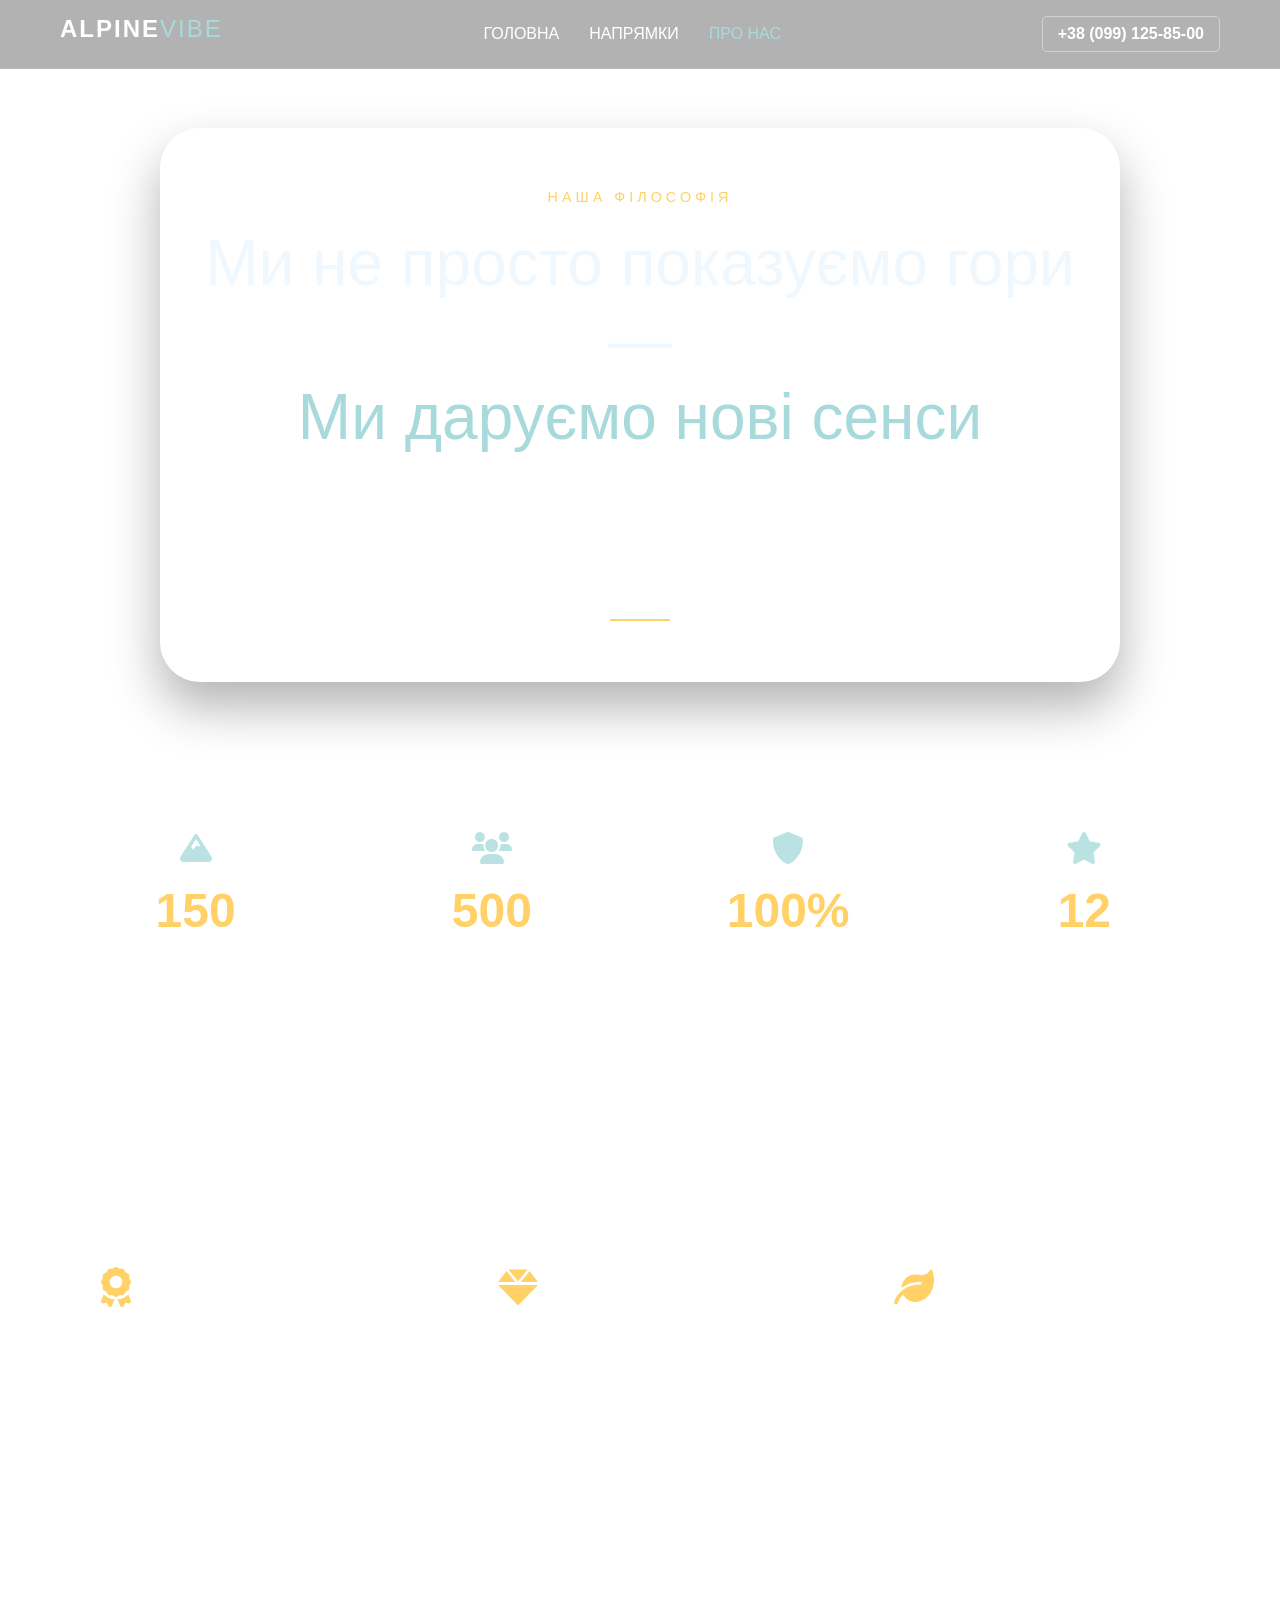
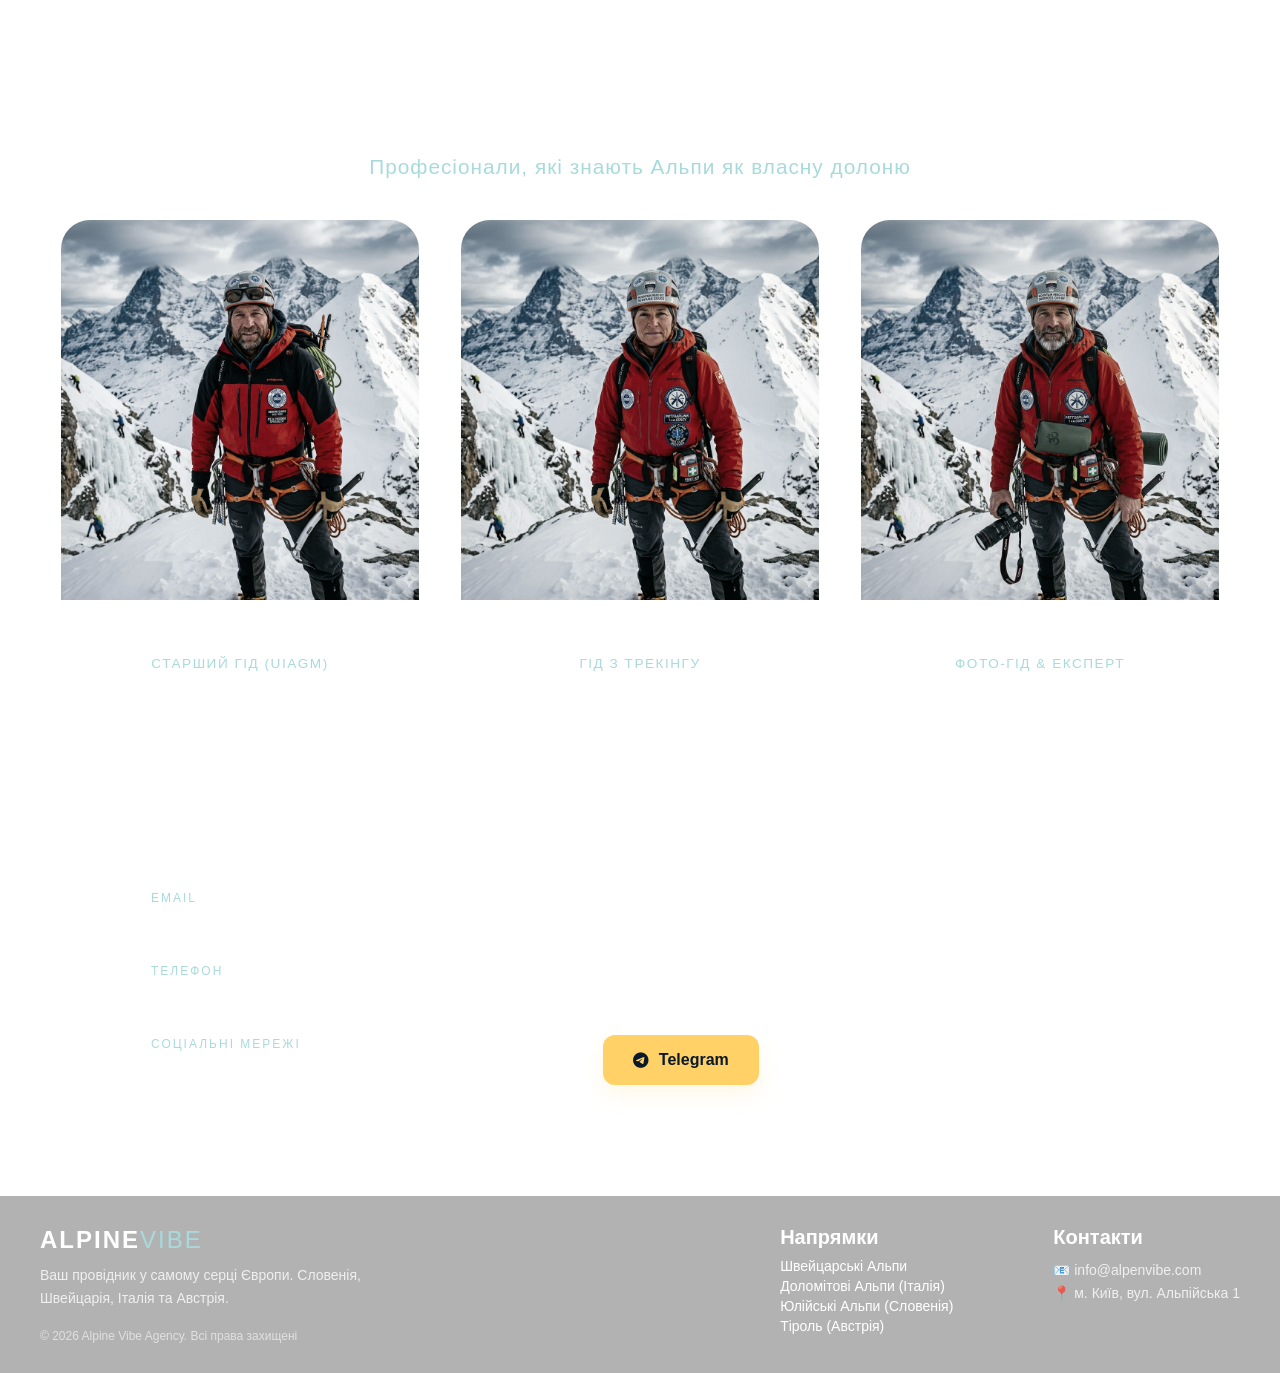
<file: frontend/about/about.html>
<!DOCTYPE html>
<html lang="uk">
<head>
    <meta charset="UTF-8">
    <meta name="viewport" content="width=device-width, initial-scale=1.0">
    <title>Contact Form</title>
    <link rel="stylesheet" href="css/style.css">
    <link rel="stylesheet" href="https://cdnjs.cloudflare.com/ajax/libs/font-awesome/6.0.0/css/all.min.css">
    <link rel="icon" type="image/png" sizes="32x32" href="../../frontend/about/css/img/icon.png">


</head>
<body class="page-about">


<header class="main-header">
    <nav class="nav-container">
        <div class="logo">
            <a href="../../index.html" style="text-decoration: none; color: inherit;">
                ALPINE<span>VIBE</span>
            </a>
        </div>

        <button class="menu-toggle" aria-label="Відкрити меню">
            <span></span>
            <span></span>
            <span></span>
        </button>

        <div class="nav-menu-wrapper">
            <ul class="nav-links">
                <li><a href="../../index.html" class="home-link">Головна</a></li>
                <li><a href="../../frontend/destinations/destinations.html" class="dest-link">Напрямки</a></li>
                <li><a href="../../frontend/about/about.html" class="about-link">Про нас</a></li>
            </ul>
            <a href="https://t.me/Alexei_tgg" class="header-phone">+38 (099) 125-85-00</a>
        </div>
    </nav>
</header>
    







    
    <section class="about-hero">
        <div class="about-hero-container">
            <div class="about-content-box" data-aos="zoom-in">
                <span class="gold-text">Наша Філософія</span>
                <h1>Ми не просто показуємо гори — <br><span>Ми даруємо нові сенси</span></h1>
                <p>
                    AlpenVibe народився з пристрасті до висоти та любові до бездоганного сервісу. 
                    Ми створили простір, де активний драйв зустрічається з абсолютним спокоєм, 
                    щоб кожна ваша подорож стала мистецтвом.
                </p>
                <div class="about-divider"></div>
            </div>
        </div>
    </section>

    <section class="stats-section">
        <div class="stats-container">
            <div class="stat-item" data-aos="fade-up" data-aos-delay="100">
                <div class="stat-icon"><i class="fas fa-mountain"></i></div>
                <div class="stat-number" data-target="150">150</div>
                <div class="stat-label">Підкорених вершин</div>
            </div>

            <div class="stat-item" data-aos="fade-up" data-aos-delay="200">
                <div class="stat-icon"><i class="fas fa-users"></i></div>
                <div class="stat-number" data-target="500">500</div>
                <div class="stat-label">Щасливих мандрівників</div>
            </div>

            <div class="stat-item" data-aos="fade-up" data-aos-delay="300">
                <div class="stat-icon"><i class="fas fa-shield-alt"></i></div>
                <div class="stat-number" data-target="100">100</div>
                <div class="stat-label">% Безпеки та супроводу</div>
            </div>

            <div class="stat-item" data-aos="fade-up" data-aos-delay="400">
                <div class="stat-icon"><i class="fas fa-star"></i></div>
                <div class="stat-number" data-target="12">12</div>
                <div class="stat-label">Років досвіду в Альпах</div>
            </div>
        </div>
    </section>

    <section class="values-section">
        <div class="container">
            <h2 class="values-title" data-aos="fade-up">Наші Пріоритети</h2>
            <div class="values-grid">
                <div class="value-card" data-aos="fade-right" data-aos-delay="100">
                    <div class="value-number">01</div>
                     <div class="value-icon"><i class="fas fa-award"></i></div>

                    <h3>Безкомпромісна безпека</h3>
                    <p>Ми використовуємо тільки сертифіковане спорядження та залучаємо гідів з міжнародною ліцензією UIAGM. Ваш спокій — наш головний обов'язок.</p>
                </div>

                <div class="value-card active-value" data-aos="fade-up" data-aos-delay="200">
                    <div class="value-number">02</div>
                    <div class="value-icon"><i class="fas fa-gem"></i></div>
                    <h3>Ексклюзивний досвід</h3>
                    <p>Ми не водимо туристичними автобанами. Наші маршрути — це секретні стежки, автентичні шале та локації, про які знають лише місцеві.</p>
                </div>

                <div class="value-card" data-aos="fade-left" data-aos-delay="300">
                    <div class="value-number">03</div>
                    <div class="value-icon"><i class="fas fa-leaf"></i></div>
                    <h3>Еко-свідомість</h3>
                    <p>Альпи — це наш дім. Ми сповідуємо принцип "Leave No Trace", підтримуємо локальні фермерства та мінімізуємо екологічний слід кожної групи.</p>
                </div>
            </div>
        </div>
    </section>

    <section class="team-section">
        <div class="container">
            <div class="team-header" data-aos="fade-up">
                <h2 class="section-title">Твої Провідники</h2>
                <p class="section-subtitle">Професіонали, які знають Альпи як власну долоню</p>
            </div>

            <div class="team-grid">
                <div class="team-card" data-aos="fade-up" data-aos-delay="100">
                    <div class="member-image">
                        <img src="../../frontend/about/css/img/p1.png" alt="Mountain Guide">
                        <div class="member-overlay">
                            <div class="member-bio">
                                <p>10+ років досвіду. Спеціаліст з льодових сходжень та фрірайду.</p>
                                <div class="member-socials">
                                    <a href="#"><i class="fab fa-instagram"></i></a>
                                    <a href="#"><i class="fab fa-linkedin-in"></i></a>
                                </div>
                            </div>
                        </div>
                    </div>
                    <div class="member-info">
                        <h3>Марк Шнайдер</h3>
                        <span>Старший Гід (UIAGM)</span>
                    </div>
                </div>

                <div class="team-card" data-aos="fade-up" data-aos-delay="200">
                    <div class="member-image">
                        <img src="../../frontend/about/css/img/p2.png" alt="Mountain Guide">
                        <div class="member-overlay">
                            <div class="member-bio">
                                <p>Експерт з хайкінгу та виживання в дикій природі. Рятувальник 1-го класу.</p>
                                <div class="member-socials">
                                    <a href="#"><i class="fab fa-instagram"></i></a>
                                    <a href="#"><i class="fab fa-facebook-f"></i></a>
                                </div>
                            </div>
                        </div>
                    </div>
                    <div class="member-info">
                        <h3>Елена Вайс</h3>
                        <span>Гід з трекінгу</span>
                    </div>
                </div>

                <div class="team-card" data-aos="fade-up" data-aos-delay="300">
                    <div class="member-image">
                        <img src="../../frontend/about/css/img/p3.png" alt="Mountain Guide">
                        <div class="member-overlay">
                            <div class="member-bio">
                                <p>Знає кожне секретне озеро Доломітів. Майстер фото-турів та ночівель під зорями.</p>
                                <div class="member-socials">
                                    <a href="#"><i class="fab fa-instagram"></i></a>
                                    <a href="#"><i class="fab fa-twitter"></i></a>
                                </div>
                            </div>
                        </div>
                    </div>
                    <div class="member-info">
                        <h3>Лукас Річі</h3>
                        <span>Фото-гід & Експерт</span>
                    </div>
                </div>
            </div>
        </div>
    </section>

    <section class="hybrid-contact-section" data-aos="fade-up">
        <div class="container">
            <div class="hybrid-glass-card">
                
                <div class="contact-info-side">
                    <div class="mini-item">
                        <span>Email</span>
                        <a href="mailto:hello@alpenvibe.com">hello@alpenvibe.com</a>
                    </div>
                    <div class="mini-item">
                        <span>Телефон</span>
                        <a href="tel:+380991258501">+38 (099) 125-85-01</a>
                    </div>
                    <div class="mini-item">
                        <span>Соціальні мережі</span>
                        <div class="mini-socials">
                            <a href="#"><i class="fab fa-instagram"></i></a>
                            <a href="#"><i class="fab fa-facebook-f"></i></a>
                            <a href="#"><i class="fab fa-youtube"></i></a>
                        </div>
                    </div>
                </div>

                <div class="hybrid-divider"></div>

                <div class="cta-action-side">
                    <h2 class="cta-title">Готові почати?</h2>
                    <p>Оберіть зручний спосіб для зв'язку або залиште детальну заявку на сайті.</p>
                    
                    <div class="cta-button-group">
                        <a href="https://t.me/Alexei_tgg" class="btn-tg-glow">
                            <i class="fab fa-telegram-plane"></i> Telegram
                        </a>
                        <a href="../../index.html#contactSection" class="btn-form-link">
                            Заповнити форму <i class="fas fa-arrow-right"></i>
                        </a>
                    </div>
                </div>

            </div>
        </div>
    </section>








<footer class="main-footer">
    <div class="footer-content">
        <div class="footer-section">
            <div class="logo">ALPINE<span>VIBE</span></div>
            <p>Ваш провідник у самому серці Європи. Словенія, Швейцарія, Італія та Австрія.</p>
            <div class="footer-bottom desktop-only">© 2026 Alpine Vibe Agency. Всі права захищені</div>
        </div>

        <div class="footer-right">
            <div class="footer-section">
                <h3>Напрямки</h3>
                <ul>
                    <li>Швейцарські Альпи</li>
                    <li>Доломітові Альпи (Італія)</li>
                    <li>Юлійські Альпи (Словенія)</li>
                    <li>Тіроль (Австрія)</li>
                </ul>
            </div>
            <div class="footer-section">
                <h3>Контакти</h3>
                <p>📧 info@alpenvibe.com</p>
                <p>📍 м. Київ, вул. Альпійська 1</p>
            </div>
        </div>
    </div>

    <div class="footer-bottom-mobile mobile-only">
        © 2026 ALPINE VIBE Agency. Всі права захищені
    </div>
</footer>




    <script src="script.js"></script>
</body>
</html>
</file>
<file: frontend/about/css/style.css>
@import 'base.css';
@import 'modules/header.css';
@import 'modules/footer.css';
@import 'modules/about_hero.css';
@import 'modules/about_stats.css';
@import 'modules/about_values.css';
@import 'modules/about_team.css';
@import 'modules/about_contact.css';
</file>
